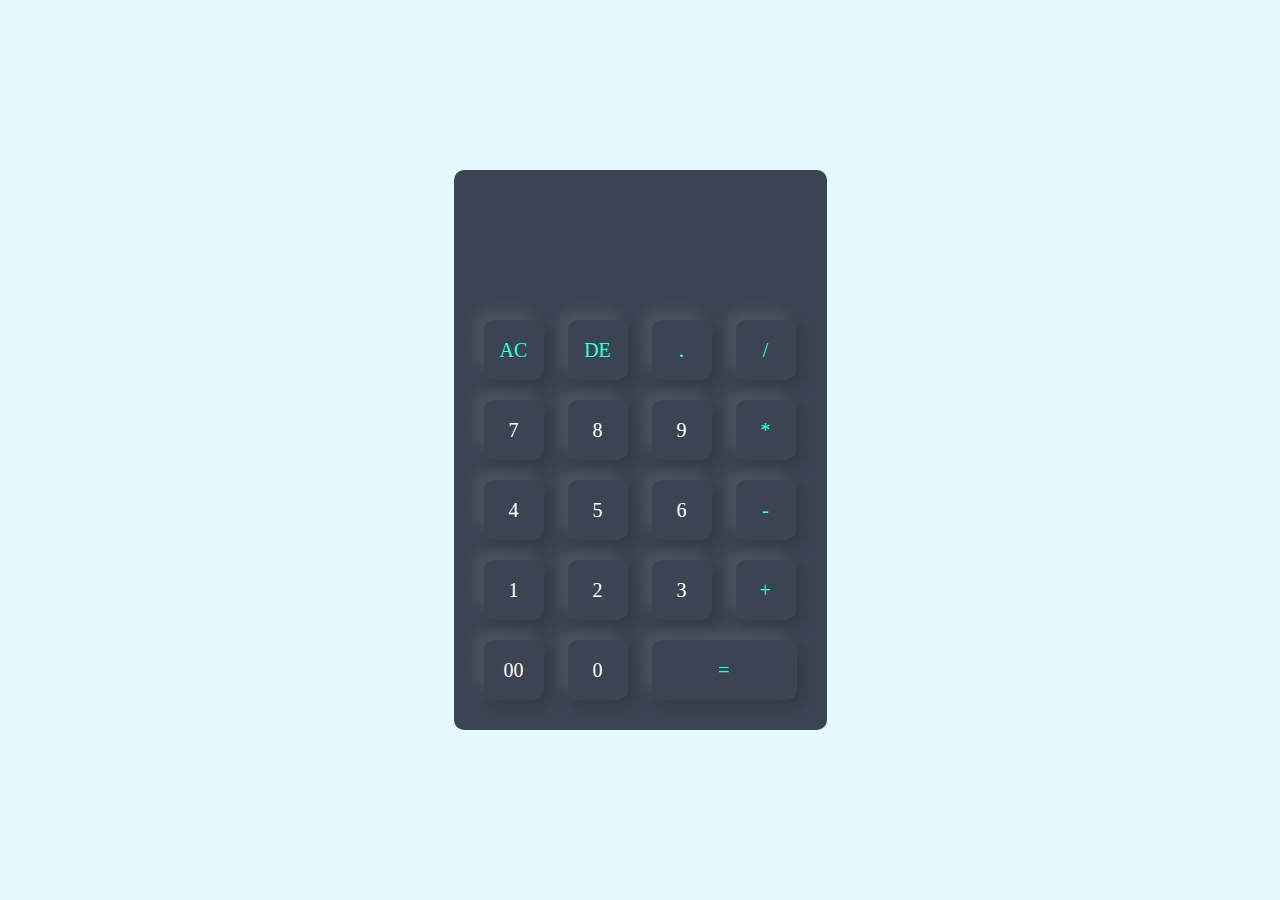
<file: index.html>
<!DOCTYPE html>
<html lang="en">
<head>
    <meta charset="UTF-8">
    <meta name="viewport" content="width=device-width, initial-scale=1.0">
    <title>Calculator</title>
    <link rel="stylesheet" href="style.css">
</head>
<body>
    <div class="container">
        <div class="calculator">
            <form name="calculator">
                <div class="display">
                    <input type="text" name="display">
                </div>
                <div>
                    <input type="button" value="AC" onclick="document.calculator.display.value = ''" class="operator">
                    <input type="button" value="DE" onclick="document.calculator.display.value = document.calculator.display.value.slice(0,-1)" class="operator">
                    <input type="button" value="." onclick="document.calculator.display.value += '.'" class="operator">
                    <input type="button" value="/" onclick="document.calculator.display.value += '/'" class="operator">
                </div>
                <div>
                    <input type="button" value="7" onclick="document.calculator.display.value += '7'">
                    <input type="button" value="8" onclick="document.calculator.display.value += '8'">
                    <input type="button" value="9" onclick="document.calculator.display.value += '9'">
                    <input type="button" value="*" onclick="document.calculator.display.value += '*'" class="operator">
                </div>
                <div>
                    <input type="button" value="4" onclick="document.calculator.display.value += '4'">
                    <input type="button" value="5" onclick="document.calculator.display.value += '5'">
                    <input type="button" value="6" onclick="document.calculator.display.value += '6'">
                    <input type="button" value="-" onclick="document.calculator.display.value += '-'" class="operator">
                </div>
                <div>
                    <input type="button" value="1" onclick="document.calculator.display.value += '1'">
                    <input type="button" value="2" onclick="document.calculator.display.value += '2'">
                    <input type="button" value="3" onclick="document.calculator.display.value += '3'">
                    <input type="button" value="+" onclick="document.calculator.display.value += '+'" class="operator">
                </div>
                <div>
                    <input type="button" value="00" onclick="document.calculator.display.value += '00'">
                    <input type="button" value="0" onclick="document.calculator.display.value += '0'">
                    <input type="button" value="=" onclick="document.calculator.display.value = eval(document.calculator.display.value)" class="equal operator">
                </div>
            </form>
        </div>
    </div>
</body>
</html>
</file>
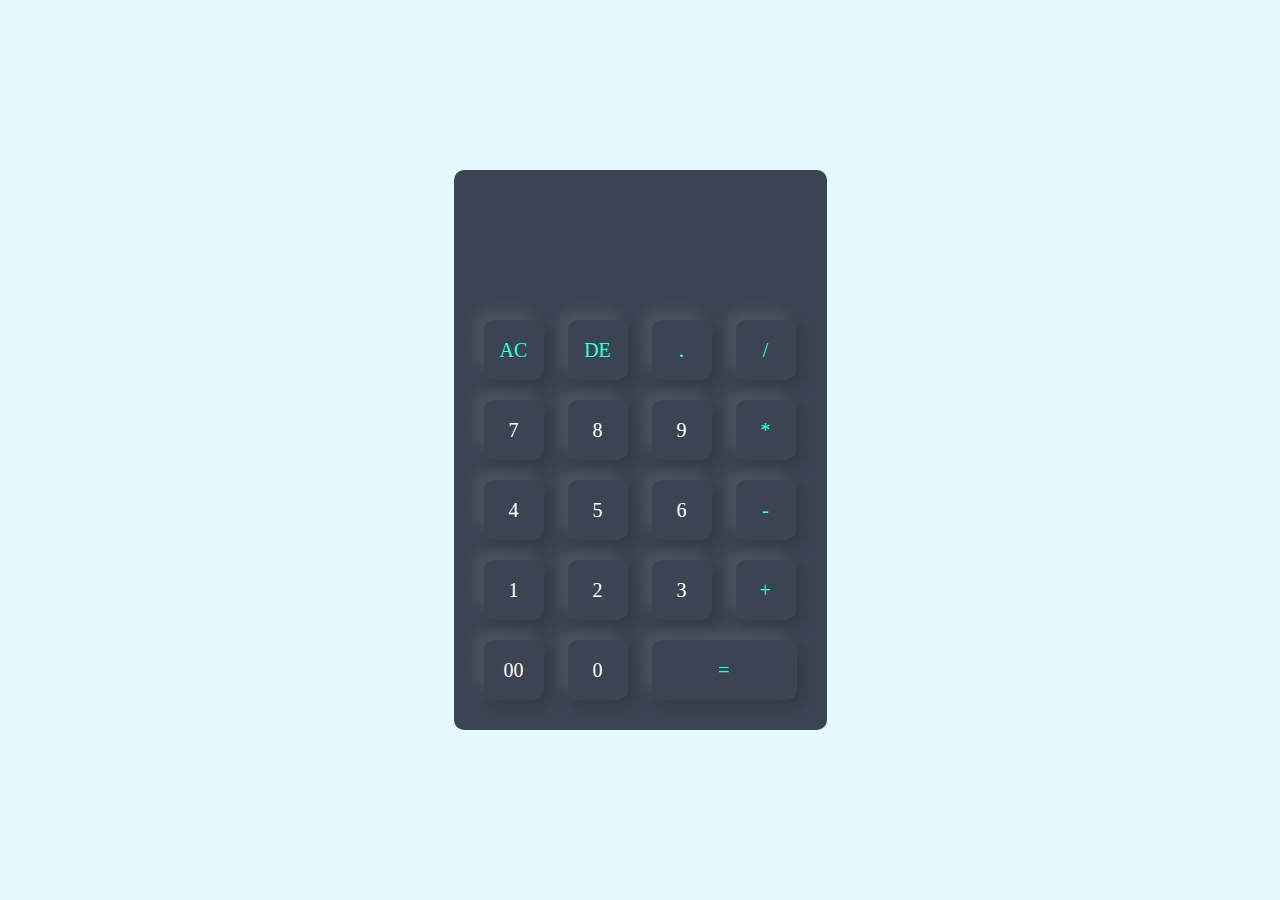
<file: cal.html>
<!DOCTYPE html>
<html lang="en">
<head>
    <meta charset="UTF-8">
    <meta name="viewport" content="width=device-width, initial-scale=1.0">
    <title>Calculator</title>
    <link rel="stylesheet" href="cal.css">
</head>
<body>
    <div class="container">
        <div class="calculator">
            <form name="calculator">
                <div class="display">
                    <input type="text" name="display">
                </div>
                <div>
                    <input type="button" value="AC" onclick="document.calculator.display.value = ''" class="operator">
                    <input type="button" value="DE" onclick="document.calculator.display.value = document.calculator.display.value.slice(0,-1)" class="operator">
                    <input type="button" value="." onclick="document.calculator.display.value += '.'" class="operator">
                    <input type="button" value="/" onclick="document.calculator.display.value += '/'" class="operator">
                </div>
                <div>
                    <input type="button" value="7" onclick="document.calculator.display.value += '7'">
                    <input type="button" value="8" onclick="document.calculator.display.value += '8'">
                    <input type="button" value="9" onclick="document.calculator.display.value += '9'">
                    <input type="button" value="*" onclick="document.calculator.display.value += '*'" class="operator">
                </div>
                <div>
                    <input type="button" value="4" onclick="document.calculator.display.value += '4'">
                    <input type="button" value="5" onclick="document.calculator.display.value += '5'">
                    <input type="button" value="6" onclick="document.calculator.display.value += '6'">
                    <input type="button" value="-" onclick="document.calculator.display.value += '-'" class="operator">
                </div>
                <div>
                    <input type="button" value="1" onclick="document.calculator.display.value += '1'">
                    <input type="button" value="2" onclick="document.calculator.display.value += '2'">
                    <input type="button" value="3" onclick="document.calculator.display.value += '3'">
                    <input type="button" value="+" onclick="document.calculator.display.value += '+'" class="operator">
                </div>
                <div>
                    <input type="button" value="00" onclick="document.calculator.display.value += '00'">
                    <input type="button" value="0" onclick="document.calculator.display.value += '0'">
                    <input type="button" value="=" onclick="document.calculator.display.value = eval(document.calculator.display.value)" class="equal operator">
                </div>
            </form>
        </div>
    </div>
</body>
</html>
</file>
<file: style.css>
*{
    margin: 0;
    padding: 0;
    font-family: 'Poppins','sans-serif';
    box-sizing: border-box;
}

.container{
    width: 100%;
    height: 100vh;
    background: #e3f9ff;
    display: flex;
    align-items: center;
    justify-content: center;
}

.calculator{
    background:#3a4452;
    padding: 20px;
    border-radius: 10px;
}

.calculator form input{
    border: 0;
    outline: 0;
    width: 60px;
    height: 60px;
    border-radius: 10px;
    box-shadow: -8px -8px 15px rgba(255, 255, 255, 0.1),5px 5px 15px rgba(0,0,0,0.2);
    background: transparent;
    font-size: 20px;
    color: #fff;
    cursor: pointer;
    margin: 10px;

}

form .display{
    display: flex;
    justify-content: flex-end;
    margin: 20px 0;
}

form .display input{
    text-align: right;
    flex: 1;
    font-size: 45px;
    box-shadow: none;
}

form input.equal{
    width: 145px;
}

form input.operator{
    color: #33ffd8;
}
</file>
<file: cal.css>
*{
    margin: 0;
    padding: 0;
    font-family: 'Poppins','sans-serif';
    box-sizing: border-box;
}

.container{
    width: 100%;
    height: 100vh;
    background: #e3f9ff;
    display: flex;
    align-items: center;
    justify-content: center;
}

.calculator{
    background:#3a4452;
    padding: 20px;
    border-radius: 10px;
}

.calculator form input{
    border: 0;
    outline: 0;
    width: 60px;
    height: 60px;
    border-radius: 10px;
    box-shadow: -8px -8px 15px rgba(255, 255, 255, 0.1),5px 5px 15px rgba(0,0,0,0.2);
    background: transparent;
    font-size: 20px;
    color: #fff;
    cursor: pointer;
    margin: 10px;

}

form .display{
    display: flex;
    justify-content: flex-end;
    margin: 20px 0;
}

form .display input{
    text-align: right;
    flex: 1;
    font-size: 45px;
    box-shadow: none;
}

form input.equal{
    width: 145px;
}

form input.operator{
    color: #33ffd8;
}
</file>
